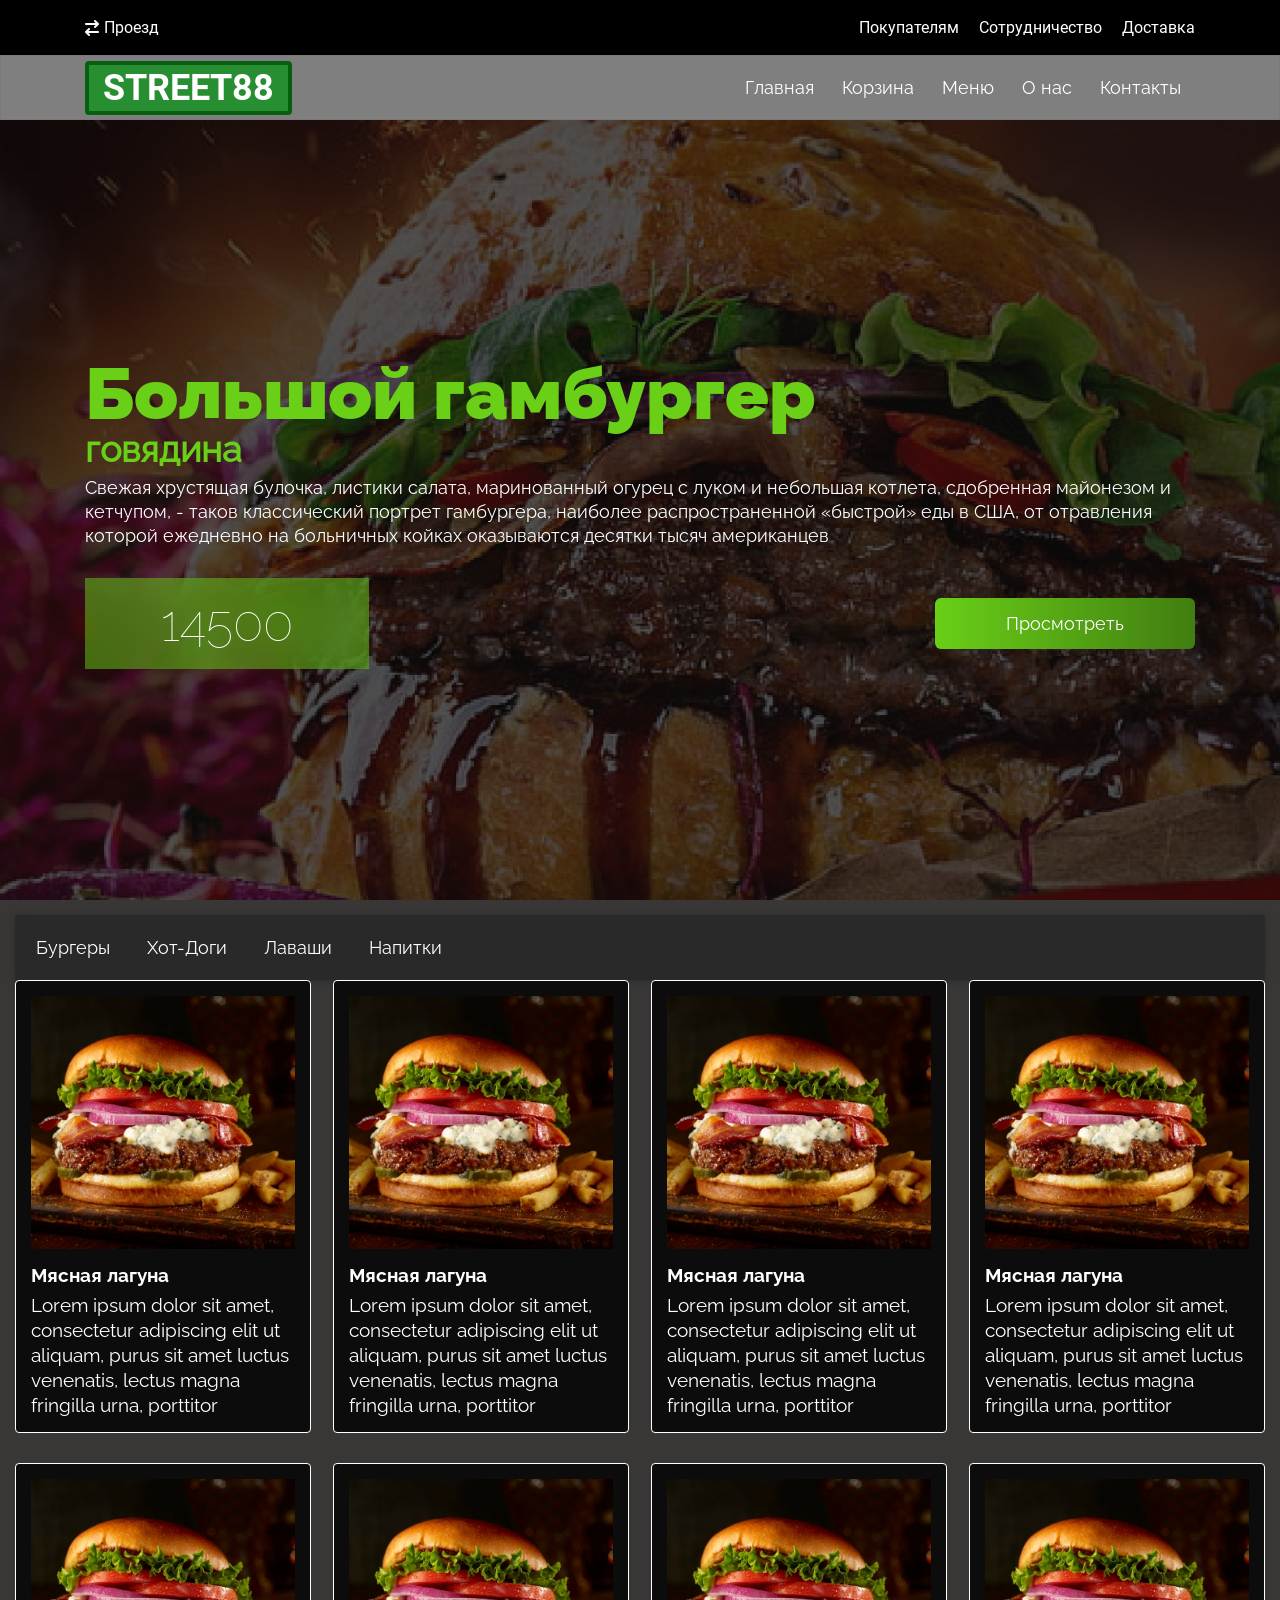
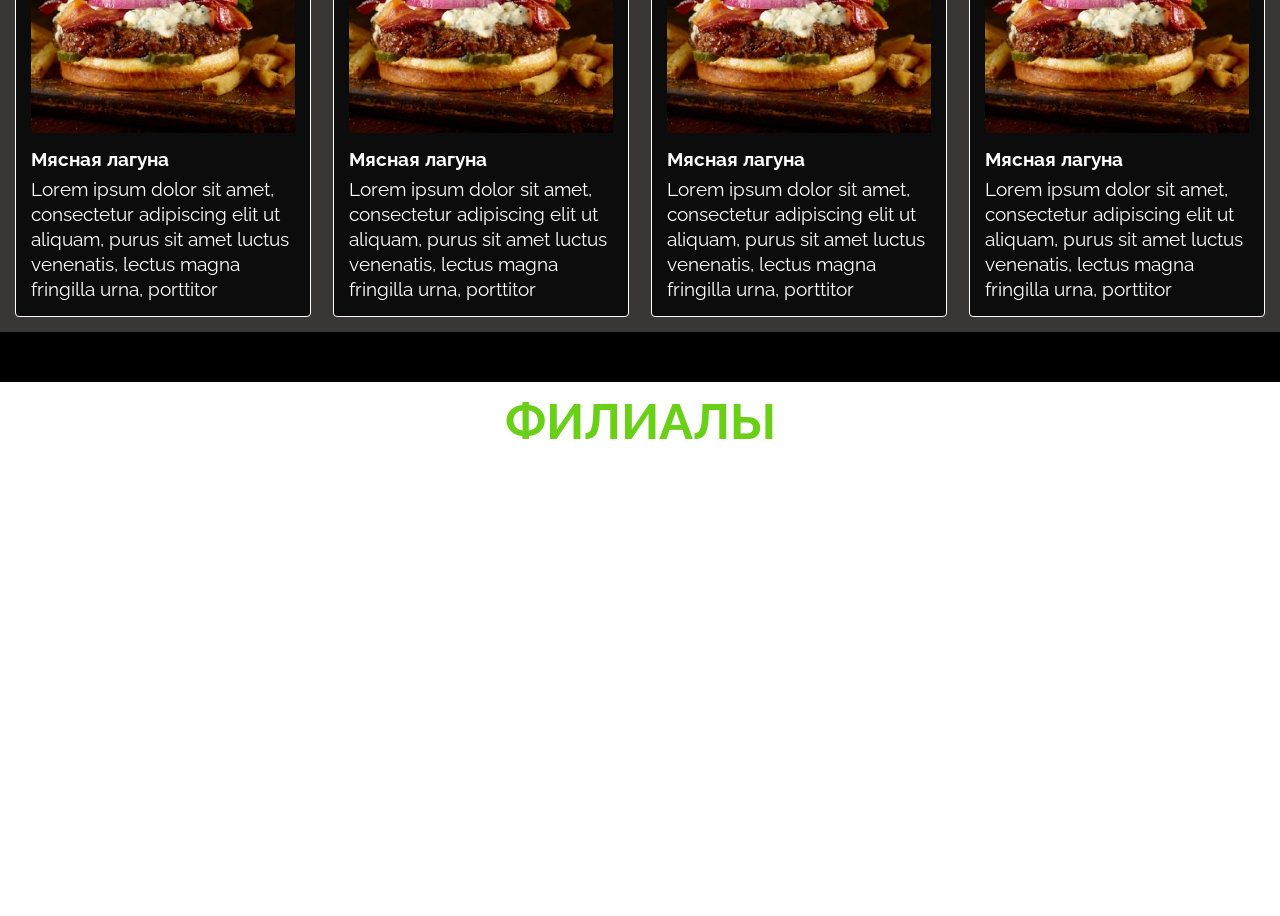
<file: index.html>
<!DOCTYPE html>
<html lang="en">

<head>
    <meta charset="UTF-8">
    <meta name="viewport" content="width=device-width, initial-scale=1.0">
    <title>Document</title>
    <link rel="stylesheet" href="style/all.min.css">
    <link rel="stylesheet" href="style/footer.css">
    <link rel="stylesheet" href="style/main/map.css">
    <link rel="stylesheet" href="style/main/burger.css">
    <link rel="stylesheet" href="style/style.css">
</head>

<body>

    <header class="header">
        <div class="prenav">
            <div class="prenav-box container">
                <div class="prenav-box__left">
                    <i class="fa-solid fa-arrow-right-arrow-left prenav-left__icon"></i>
                    <a href="#!" class="prenav-left__link">Проезд</a>
                </div>
                <div class="prenav-box__right">
                    <ul class="prenav-right__list">
                        <li><a href="#!" class="prenav-list__link">Покупателям</a></li>
                        <li><a href="#!" class="prenav-list__link">Сотрудничество</a></li>
                        <li><a href="#!" class="prenav-list__link">Доставка</a></li>
                    </ul>
                </div>
            </div>
        </div>

        <nav class="nav">
            <div class="nav-group container">
                <a href="#!" class="nav-group__logo">STREET88</a>
                <ul class="nav-group__list">
                    <li><a href="#!" class="nav-group__link">Главная</a></li>
                    <li><a href="#!" class="nav-group__link">Корзина</a></li>
                    <li><a href="#!" class="nav-group__link">Меню</a></li>
                    <li><a href="#!" class="nav-group__link">О нас</a></li>
                    <li><a href="#!" class="nav-group__link">Контакты</a></li>
                </ul>
            </div>
        </nav>
      
        <div class="header-content">
            <div class="header-content__container container">
                <h1 class="header-content__title">Большой гамбургер</h1>
                <h2 class="header-content__minititle">говядина</h2>
                <p class="header-content__text">Свежая хрустящая булочка, листики салата, маринованный огурец с луком и
                    небольшая котлета, сдобренная майонезом и кетчупом, - таков классический портрет гамбургера,
                    наиболее
                    распространенной «быстрой» еды в США, от отравления которой ежедневно на больничных койках
                    оказываются
                    десятки тысяч американцев</p>
                <div class="header-content__box">
                    <a href="#!" class="header-box__left-link">14500</a>
                    <a href="#!" class="header-box__right-link">Просмотреть</a>
                </div>
            </div>

        </div>

    </header>

    <main class="main">
        <section class="burger">
            <div class="burger-rol">
                <ul class="burger-list">
                    <li><a href="#!" class="burger-list__link">Бургеры</a></li>
                    <li><a href="#!" class="burger-list__link">Хот-Доги</a></li>
                    <li><a href="#!" class="burger-list__link">Лаваши</a></li>
                    <li><a href="#!" class="burger-list__link">Напитки</a></li>
                </ul>
                <div class="burger-items">
                    <div class="burger-items__box">
                        <div class="burger-box__mini">
                            <a href="burger.html"  target="_blank" class="burger-box__modify">
                                <img src="img/miniburger.jpeg" alt="jpeg" class="burger-box__photo">
                                <span class="burger-modify__icon">
                                    <i class="fa-solid fa-cart-plus"></i>
                                </span>
                            </a>
                        </div>
                        <h2 class="burger-box__title">Мясная лагуна</h2>
                        <p class="burger-box__text">Lorem ipsum dolor sit amet, consectetur adipiscing elit ut aliquam,
                            purus sit amet luctus venenatis, lectus magna fringilla urna, porttitor</p>
                    </div>
                    <div class="burger-items__box">
                        <div class="burger-box__mini">
                            <a href="burger.html"  target="_blank" class="burger-box__modify">
                                <img src="img/miniburger.jpeg" alt="jpeg" class="burger-box__photo">
                                <span class="burger-modify__icon">
                                    <i class="fa-solid fa-cart-plus"></i>
                                </span>
                            </a>
                        </div>
                        <h2 class="burger-box__title">Мясная лагуна</h2>
                        <p class="burger-box__text">Lorem ipsum dolor sit amet, consectetur adipiscing elit ut aliquam,
                            purus sit amet luctus venenatis, lectus magna fringilla urna, porttitor</p>
                    </div>
                    <div class="burger-items__box">
                        <div class="burger-box__mini">
                            <a href="burger.html"  target="_blank" class="burger-box__modify">
                                <img src="img/miniburger.jpeg" alt="jpeg" class="burger-box__photo">
                                <span class="burger-modify__icon">
                                    <i class="fa-solid fa-cart-plus"></i>
                                </span>
                            </a>
                        </div>
                        <h2 class="burger-box__title">Мясная лагуна</h2>
                        <p class="burger-box__text">Lorem ipsum dolor sit amet, consectetur adipiscing elit ut aliquam,
                            purus sit amet luctus venenatis, lectus magna fringilla urna, porttitor</p>
                    </div>
                    <div class="burger-items__box">
                        <div class="burger-box__mini">
                            <a href="burger.html"  target="_blank" class="burger-box__modify">
                                <img src="img/miniburger.jpeg" alt="jpeg" class="burger-box__photo">
                                <span class="burger-modify__icon">
                                    <i class="fa-solid fa-cart-plus"></i>
                                </span>
                            </a>
                        </div>
                        <h2 class="burger-box__title">Мясная лагуна</h2>
                        <p class="burger-box__text">Lorem ipsum dolor sit amet, consectetur adipiscing elit ut aliquam,
                            purus sit amet luctus venenatis, lectus magna fringilla urna, porttitor</p>
                    </div>
                    <div class="burger-items__box">
                        <div class="burger-box__mini">
                            <a href="burger.html"  target="_blank" class="burger-box__modify">
                                <img src="img/miniburger.jpeg" alt="jpeg" class="burger-box__photo">
                                <span class="burger-modify__icon">
                                    <i class="fa-solid fa-cart-plus"></i>
                                </span>
                            </a>
                        </div>
                        <h2 class="burger-box__title">Мясная лагуна</h2>
                        <p class="burger-box__text">Lorem ipsum dolor sit amet, consectetur adipiscing elit ut aliquam,
                            purus sit amet luctus venenatis, lectus magna fringilla urna, porttitor</p>
                    </div>
                    <div class="burger-items__box">
                        <div class="burger-box__mini">
                            <a href="burger.html"  target="_blank" class="burger-box__modify">
                                <img src="img/miniburger.jpeg" alt="jpeg" class="burger-box__photo">
                                <span class="burger-modify__icon">
                                    <i class="fa-solid fa-cart-plus"></i>
                                </span>
                            </a>
                        </div>
                        <h2 class="burger-box__title">Мясная лагуна</h2>
                        <p class="burger-box__text">Lorem ipsum dolor sit amet, consectetur adipiscing elit ut aliquam,
                            purus sit amet luctus venenatis, lectus magna fringilla urna, porttitor</p>
                    </div>
                    <div class="burger-items__box">
                        <div class="burger-box__mini">
                            <a href="burger.html"  target="_blank" class="burger-box__modify">
                                <img src="img/miniburger.jpeg" alt="jpeg" class="burger-box__photo">
                                <span class="burger-modify__icon">
                                    <i class="fa-solid fa-cart-plus"></i>
                                </span>
                            </a>
                        </div>
                        <h2 class="burger-box__title">Мясная лагуна</h2>
                        <p class="burger-box__text">Lorem ipsum dolor sit amet, consectetur adipiscing elit ut aliquam,
                            purus sit amet luctus venenatis, lectus magna fringilla urna, porttitor</p>
                    </div>
                    <div class="burger-items__box">
                        <div class="burger-box__mini">
                            <a href="burger.html"  target="_blank" class="burger-box__modify">
                                <img src="img/miniburger.jpeg" alt="jpeg" class="burger-box__photo">
                                <span class="burger-modify__icon">
                                    <i class="fa-solid fa-cart-plus"></i>
                                </span>
                            </a>
                        </div>
                        <h2 class="burger-box__title">Мясная лагуна</h2>
                        <p class="burger-box__text">Lorem ipsum dolor sit amet, consectetur adipiscing elit ut aliquam,
                            purus sit amet luctus venenatis, lectus magna fringilla urna, porttitor</p>
                    </div>


                </div>
            </div>
            <div class="burger-bottom"></div>
        </section>

        <section class="map">
            <h2 class="map-title">
                ФИЛИАЛЫ
            </h2>
            <div class="map-info">
                <iframe
                    src="https://www.google.com/maps/embed?pb=!1m18!1m12!1m3!1d47936.27062839755!2d69.20752490998886!3d41.33024555760604!2m3!1f0!2f0!3f0!3m2!1i1024!2i768!4f13.1!3m3!1m2!1s0x38aef4d5130bb50d%3A0x6b08d105722be300!2sStreet%20Burger!5e0!3m2!1sru!2s!4v1723439164536!5m2!1sru!2s"
                     style="border:0;" allowfullscreen="" loading="lazy"
                    referrerpolicy="no-referrer-when-downgrade">
                </iframe>
            </div>

        </section>
    </main>

<!-- 
    <footer class="footer">
        <div class="footer-content container">
            <div class="footer-content__top">
                <a href="#!" class="footer-top__logo nav-group__logo">STREET88</a>
                <a href="tel:+998937359002" class="footer-top__contact">+998937359002</a>
            </div>

            <ul class="footer-content__list">
                <li><a href="#!" class="footer-list__link">Меню</a></li>
                <li><a href="#!" class="footer-list__link">О нас</a></li>
                <li><a href="#!" class="footer-list__link">Контакты</a></li>
            </ul>
        </div>
    </footer> -->

</body>

</html>
</file>
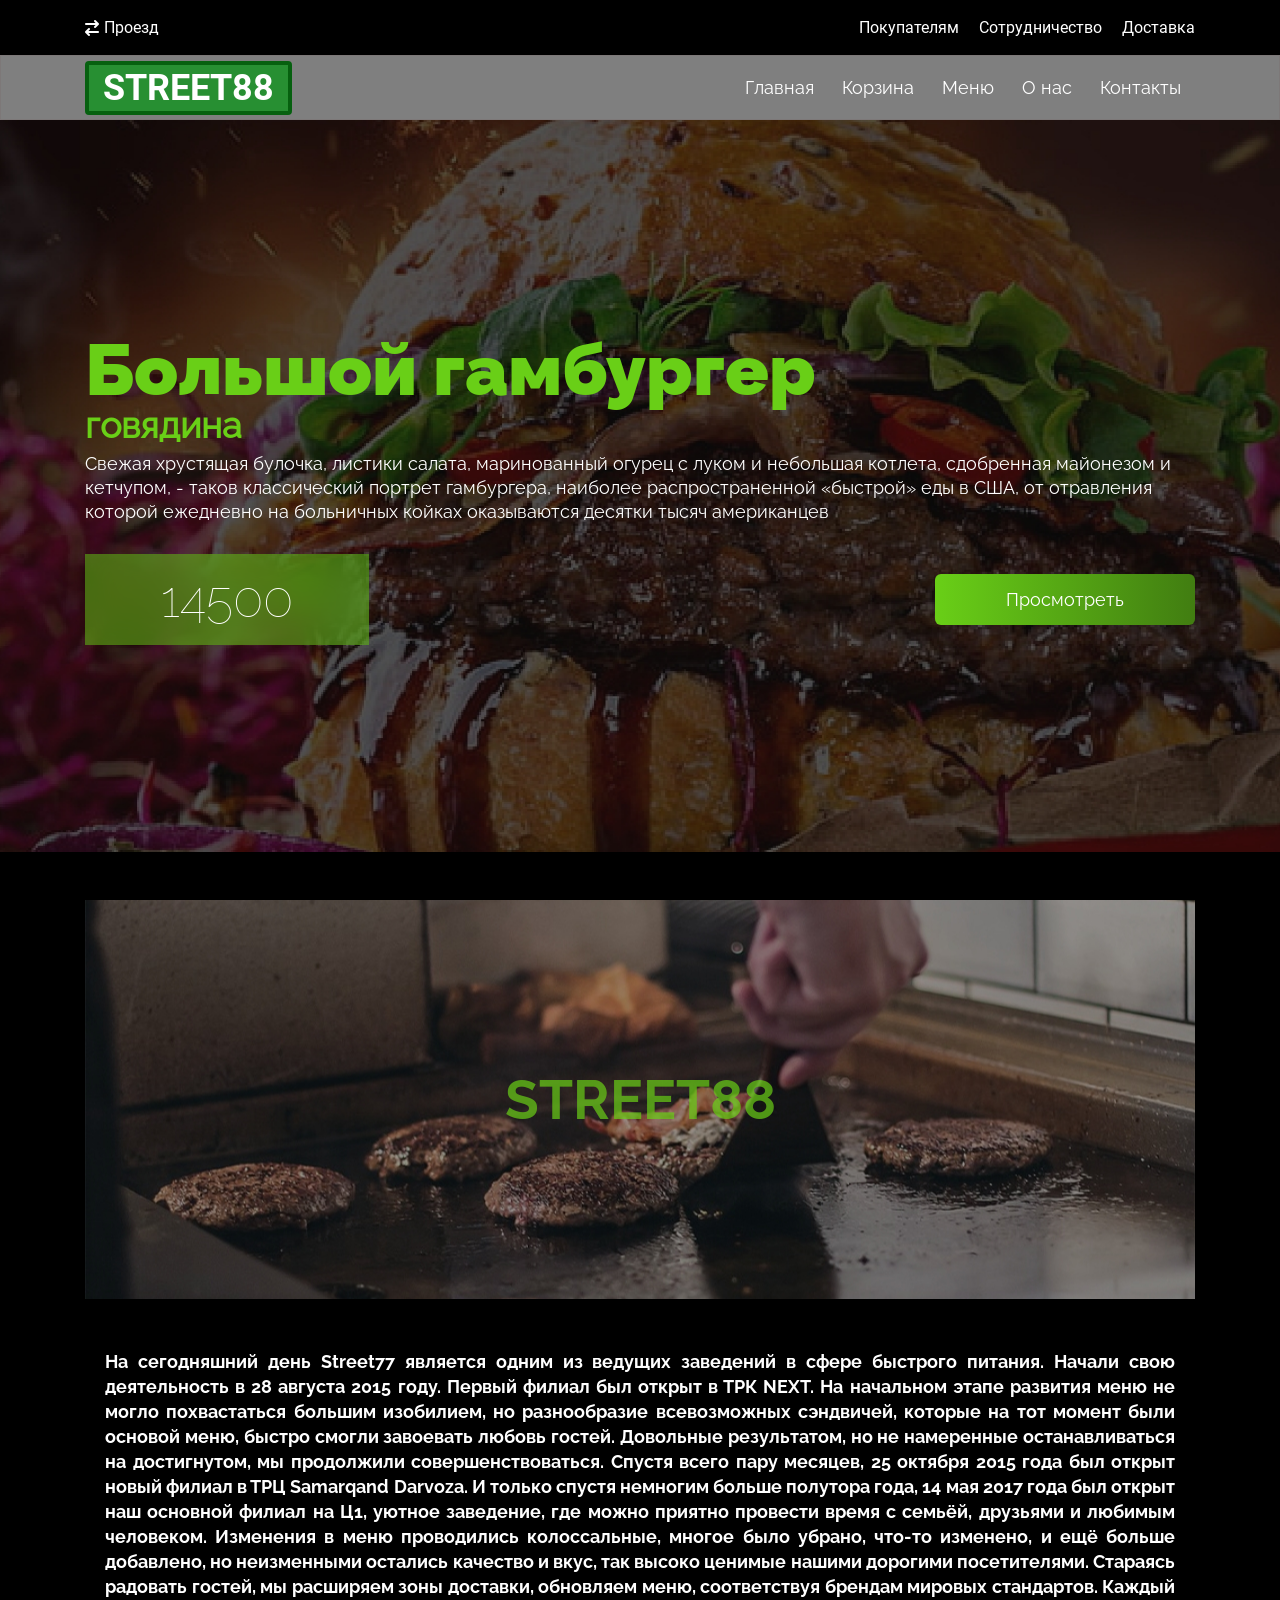
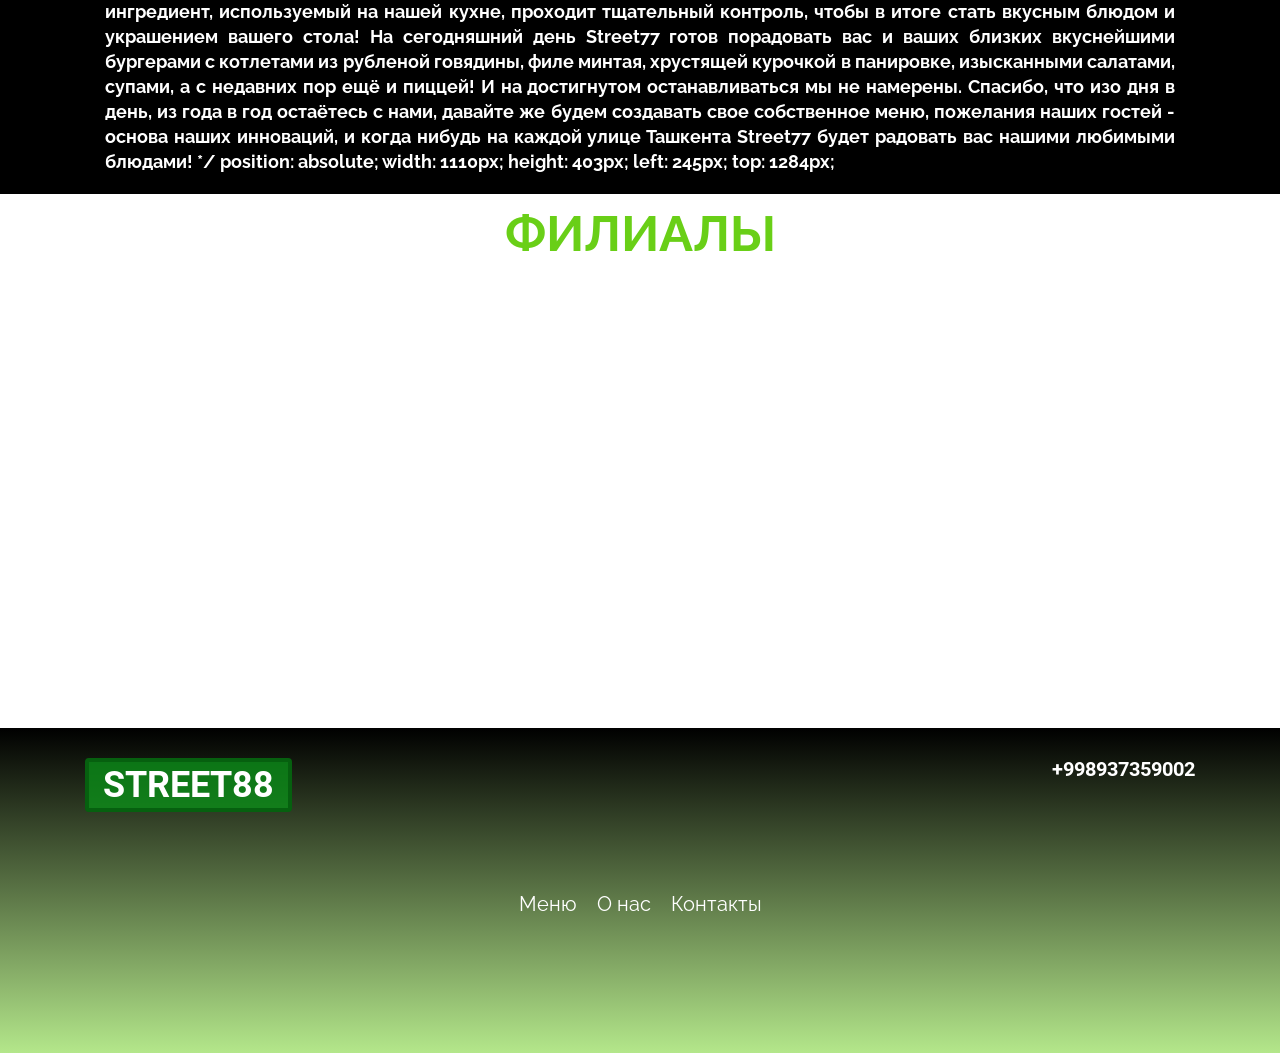
<file: burger.html>
<!DOCTYPE html>
<html lang="en">

<head>
    <meta charset="UTF-8">
    <meta name="viewport" content="width=device-width, initial-scale=1.0">
    <title>Document</title>
    <link rel="stylesheet" href="style/all.min.css">
    <link rel="stylesheet" href="style/footer.css">
    <link rel="stylesheet" href="style/main/map.css">
    <link rel="stylesheet" href="style/style.css">
    <link rel="stylesheet" href="style/burger.css">
</head>

<body>

    <header class="header">
        <div class="prenav">
            <div class="prenav-box container">
                <div class="prenav-box__left">
                    <i class="fa-solid fa-arrow-right-arrow-left prenav-left__icon"></i>
                    <a href="#!" class="prenav-left__link">Проезд</a>
                </div>
                <div class="prenav-box__right">
                    <ul class="prenav-right__list">
                        <li><a href="#!" class="prenav-list__link">Покупателям</a></li>
                        <li><a href="#!" class="prenav-list__link">Сотрудничество</a></li>
                        <li><a href="#!" class="prenav-list__link">Доставка</a></li>
                    </ul>
                </div>

            </div>
        </div>

        <nav class="nav">
            <div class="nav-group container">
                <a href="#!" class="nav-group__logo">STREET88</a>
                <ul class="nav-group__list">
                    <li><a href="#!" class="nav-group__link">Главная</a></li>
                    <li><a href="#!" class="nav-group__link">Корзина</a></li>
                    <li><a href="#!" class="nav-group__link">Меню</a></li>
                    <li><a href="#!" class="nav-group__link">О нас</a></li>
                    <li><a href="#!" class="nav-group__link">Контакты</a></li>
                </ul>
            </div>
        </nav>

        <div class="header-content ">
            <div class="header-content__container container">
                <h1 class="header-content__title">Большой гамбургер</h1>
                <h2 class="header-content__minititle">говядина</h2>
                <p class="header-content__text">Свежая хрустящая булочка, листики салата, маринованный огурец с луком и
                    небольшая котлета, сдобренная майонезом и кетчупом, - таков классический портрет гамбургера,
                    наиболее
                    распространенной «быстрой» еды в США, от отравления которой ежедневно на больничных койках
                    оказываются
                    десятки тысяч американцев</p>
                <div class="header-content__box">
                    <a href="#!" class="header-box__left-link">14500</a>
                    <a href="#!" class="header-box__right-link">Просмотреть</a>
                </div>
            </div>

        </div>
        <div class="header-bottom"></div>
    </header>

    <main class="main">
        <section class="street">
            <div class="street-category container">
                <h1 class="street-category__title">STREET88</h1>
                <p class="street-category__text">
                    На сегодняшний день Street77 является одним из ведущих заведений в сфере быстрого питания. Начали
                    свою деятельность в 28 августа 2015 году. Первый филиал был открыт в ТРК NEXT. На начальном этапе
                    развития меню не могло похвастаться большим изобилием, но разнообразие всевозможных сэндвичей,
                    которые на тот момент были основой меню, быстро смогли завоевать любовь гостей. Довольные
                    результатом, но не намеренные останавливаться на достигнутом, мы продолжили совершенствоваться.
                    Спустя всего пару месяцев, 25 октября 2015 года был открыт новый филиал в ТРЦ Samarqand Darvoza. И
                    только спустя немногим больше полутора года, 14 мая 2017 года был открыт наш основной филиал на Ц1,
                    уютное заведение, где можно приятно провести время с семьёй, друзьями и любимым человеком. Изменения
                    в меню проводились колоссальные, многое было убрано, что-то изменено, и ещё больше добавлено, но
                    неизменными остались качество и вкус, так высоко ценимые нашими дорогими посетителями. Стараясь
                    радовать гостей, мы расширяем зоны доставки, обновляем меню, соответствуя брендам мировых
                    стандартов. Каждый ингредиент, используемый на нашей кухне, проходит тщательный контроль, чтобы в
                    итоге стать вкусным блюдом и украшением вашего стола! На сегодняшний день Street77 готов порадовать
                    вас и ваших близких вкуснейшими бургерами с котлетами из рубленой говядины, филе минтая, хрустящей
                    курочкой в панировке, изысканными салатами, супами, а с недавних пор ещё и пиццей! И на достигнутом
                    останавливаться мы не намерены. Спасибо, что изо дня в день, из года в год остаётесь с нами, давайте
                    же будем создавать свое собственное меню, пожелания наших гостей - основа наших инноваций, и когда
                    нибудь на каждой улице Ташкента Street77 будет радовать вас нашими любимыми блюдами! */
                    position: absolute;
                    width: 1110px;
                    height: 403px;
                    left: 245px;
                    top: 1284px;
                </p>
            </div>
        </section>

        <section class="map">
            <h2 class="map-title">
                ФИЛИАЛЫ
            </h2>
            <div class="map-info">
                <iframe
                    src="https://www.google.com/maps/embed?pb=!1m18!1m12!1m3!1d47936.27062839755!2d69.20752490998886!3d41.33024555760604!2m3!1f0!2f0!3f0!3m2!1i1024!2i768!4f13.1!3m3!1m2!1s0x38aef4d5130bb50d%3A0x6b08d105722be300!2sStreet%20Burger!5e0!3m2!1sru!2s!4v1723439164536!5m2!1sru!2s"
                     style="border:0;" allowfullscreen="" loading="lazy"
                    referrerpolicy="no-referrer-when-downgrade">
                </iframe>
            </div>
        </section> 
    </main>

    <footer class="footer">
        <div class="footer-content container">
            <div class="footer-content__top">
                <a href="#!" class="footer-top__logo nav-group__logo">STREET88</a>
                <a href="tel:+998911027007" class="footer-top__contact">+998937359002</a>
            </div>

            <ul class="footer-content__list">
                <li><a href="#!" class="footer-list__link">Меню</a></li>
                <li><a href="#!" class="footer-list__link">О нас</a></li>
                <li><a href="#!" class="footer-list__link">Контакты</a></li>
            </ul>
        </div>
    </footer>
</body>

</html>
</file>
<file: style/footer.css>
@import url(fonts.css);

.footer {
    background: linear-gradient(180.00deg, rgb(0, 0, 0), rgba(105, 207, 23, 0.5) 100%);
    height: 325px;
}

.footer-content__top {
    display: flex;
    justify-content: space-between;
    padding-top: 30px;
}

.footer-top__contact {
    color: rgb(255, 255, 255);
    font-family: 'RBB';
    font-size: 20px;
    line-height: 23px;
}

.footer-content__list {
    display: flex;
    justify-content: center;
    margin-top: 81px;
    gap: 20px;
}

.footer-list__link {
    color: rgb(255, 255, 255);
    font-family: 'RR';
    font-size: 20px;
    line-height: 23px;
}
</file>
<file: style/main/map.css>
@import url(../fonts.css);


.map-title {
    text-align: center;
    padding-top: 20px;
    padding-bottom: 20px;
    color: rgb(105, 207, 23);
    font-family: 'RB';
    font-size: 50px;
    line-height: 40px;
}

.map-info iframe {
    width: 100%;
    height: 450px;
}
</file>
<file: style/main/burger.css>
@import url(../fonts.css);

.burger {
    background: rgb(57, 54, 54);
}

.burger-rol {
    padding: 15px;
}

.burger-list {
    display: flex;
    box-shadow: 0px 1px 8px 0px rgba(17, 17, 17, 0.3);
    background: rgb(41, 41, 41);
    height: 65px;
    align-items: center;
    padding-left: 21px;
    gap: 37px;
}

.burger-list__link {
    color: rgb(255, 255, 255);
    font-family: 'RR';
    font-size: 18px;
    line-height: 24px;
}

.burger-items {
    display: flex;
    flex-wrap: wrap;
    justify-content: space-between;
    row-gap: 30px;
}

.burger-items__box {
    width: 23.7%;
    border: 1px solid rgb(255, 255, 255);
    border-radius: 4px;
    background: rgb(12, 12, 12);
    padding: 15px;
 
}

.burger-box__mini {
    position: relative;
}

.burger-box__photo {
    width: 100%;
}

.burger-modify__icon {
    position: absolute;
    bottom: 0;
    left: 0;
    display: flex;
    justify-content: center;
    align-items: center;
    font-size: 80px;
    color: white;
    background: rgba(105, 207, 23, 0.9);
    width: 100%;
    height: 100%;
    opacity: 0;
    transition: all 500ms;
}

.burger-modify__icon:hover {
    opacity: 1;
}

.burger-box__title {
    color: rgb(255, 255, 255);
    font-family: 'RB';
    font-size: 19px;
    line-height: 15px;
    margin-top: 15px;
}

.burger-box__text {
    color: rgb(255, 255, 255);
    font-family: 'RR';
    font-size: 19px;
    line-height: 25px;
    margin-top: 10px;
    height: 124px;
}

.burger-bottom {
    height: 50px;
    background: black;
}


@media (max-width: 1240px) {
    .burger-items__box{
        display: flex;
        
    
    }
}
</file>
<file: style/style.css>
@import url(fonts.css);


* {
    margin: 0;
    padding: 0;
    list-style: none;
    text-decoration: none;
    box-sizing: border-box;
}

.container {
    max-width: 1140px;
    width: 100%;
    margin: 0 auto;
    padding: 0 15px;
}

.header {
    height: 100vh;
    display: flex;
    flex-direction: column;
}

.prenav {
    background: black;
    padding-top: 18px;
    padding-bottom: 18px;
}

.prenav-box {
    display: flex;
    justify-content: space-between;
    align-items: center;
}

.prenav-box__left {
    display: flex;
    align-items: center;
    gap: 5px;
}

.prenav-left__icon {
    color: rgb(255, 255, 255);
}

.prenav-left__link {
    color: rgb(255, 255, 255);
    font-family: 'RBR';
    font-size: 16px;
    line-height: 19px;
}

.prenav-right__list {
    display: flex;
    gap: 20px;
}

.prenav-list__link {
    color: rgb(255, 255, 255);
    font-family: 'RBR';
    font-size: 16px;
    line-height: 19px;
}

.nav {
    border: 1px solid rgba(125, 115, 115, 0.5);
    backdrop-filter: blur(15px);
    background: rgba(0, 0, 0, 0.5);
    height: 65px;
    display: flex;
    align-items: center;

}

.nav-group {
    display: flex;
    justify-content: space-between;
    align-items: center;
}

.nav-group__logo {
    color: rgb(255, 255, 255);
    font-family: 'RBB';
    font-size: 36px;
    line-height: 30px;
    border: 4px solid rgb(6, 96, 15);
    border-radius: 4px;
    background: rgba(10, 148, 24, 0.75);
    padding: 8px 14px;
}

.nav-group__list {
    display: flex;
    align-items: center;
    height: 65px;
}

.nav-group li {
    height: 100%;
}

.nav-group__link {
    height: 100%;
    display: flex;
    align-items: center;
    color: rgb(255, 255, 255);
    font-family: 'RR';
    font-size: 18px;
    line-height: 21px;
    padding-left: 14px;
    padding-right: 14px;
    transition: all 500ms;
}

.nav-group__link:hover {
    background: rgba(105, 207, 23, 0.75);
}

/* **** header content *** */

.header-content {
    background: url(../img/food-burger-wallpaper-preview\ 1.jpeg) no-repeat center /cover;
    flex-grow: 1;
    display: flex;
    align-items: center;
}

.header-content__title {
    color: rgb(105, 207, 23);
    font-family: 'RBlack';
    font-size: 72px;
    line-height: 85px;
    margin-bottom: 5px;
}

.header-content__minititle {
    color: rgb(105, 207, 23);
    font-family: 'RR';
    font-size: 36px;
    line-height: 17px;
    margin-bottom: 18px;
}

.header-content__text {
    color: rgb(255, 255, 255);
    font-family: 'RR';
    font-size: 18px;
    line-height: 24px;
    margin-bottom: 30px;
}

.header-content__box {
    display: flex;
    justify-content: space-between;
    align-items: center;
}

.header-box__left-link {
    color: rgb(255, 255, 255);
    font-family: 'RT';
    font-size: 50px;
    line-height: 25px;
    backdrop-filter: blur(18px);
    background: rgba(105, 207, 23, 0.5);
    padding: 33px 76px;
}

.header-box__right-link {
    color: rgb(255, 255, 255);
    font-family: 'RR';
    font-size: 18px;
    line-height: 21px;
    border-radius: 6px;
    padding: 15px 71px;
    background: linear-gradient(90.00deg, rgb(105, 207, 23), rgb(65, 125, 17) 100%);
}

.header-bottom {
    height: 48px;
    background: black;
}

/* **** media start  **** */

@media (max-width:450px) {
  

    .prenav-box {
        flex-wrap: wrap;
        justify-content: center;
        gap: 20px;
    }

    .prenav-right__list {
        flex-wrap: wrap;
        justify-content: center;
        row-gap: 30px;
        display: flex;
    }
}

@media (max-width:700px) {

    .nav {
        height: 218px;
        align-items: flex-start;
        padding-top: 10px;
        padding-bottom: 60px;
    }

    .nav-group {
        flex-wrap: wrap;
        justify-content: center;
        row-gap: 20px;
    }

    .nav-group__list {
        flex-wrap: wrap;
        justify-content: center;
    }
}

@media (max-width:600px) {
    .header-content__box{
        flex-direction: column;
        gap: 30px;
        margin-bottom: 40px;
    }
}


@media (max-width:400px) {
    .header-content__title{
        font-size: 50px;
    }
}







/* **** media end  **** */
</file>
<file: style/burger.css>
@import url(fonts.css);

.street {
    background: black;
}

.street-category__title {
    background: url(../img/burger-bg.jpeg) no-repeat center / cover;
    padding-top: 167px;
    padding-bottom: 167px;
    color: rgba(105, 207, 23, 0.7);
    font-family: 'RB';
    font-size: 55px;
    line-height: 65px;
    text-align: center;
    text-transform: uppercase;
    margin-bottom: 30px;
}

.street-category__text {
    color: rgb(255, 255, 255);
    font-family:'RB';
    font-size: 18px;
    line-height: 25px;
    text-align: justify;
    padding: 20px;
}
</file>
